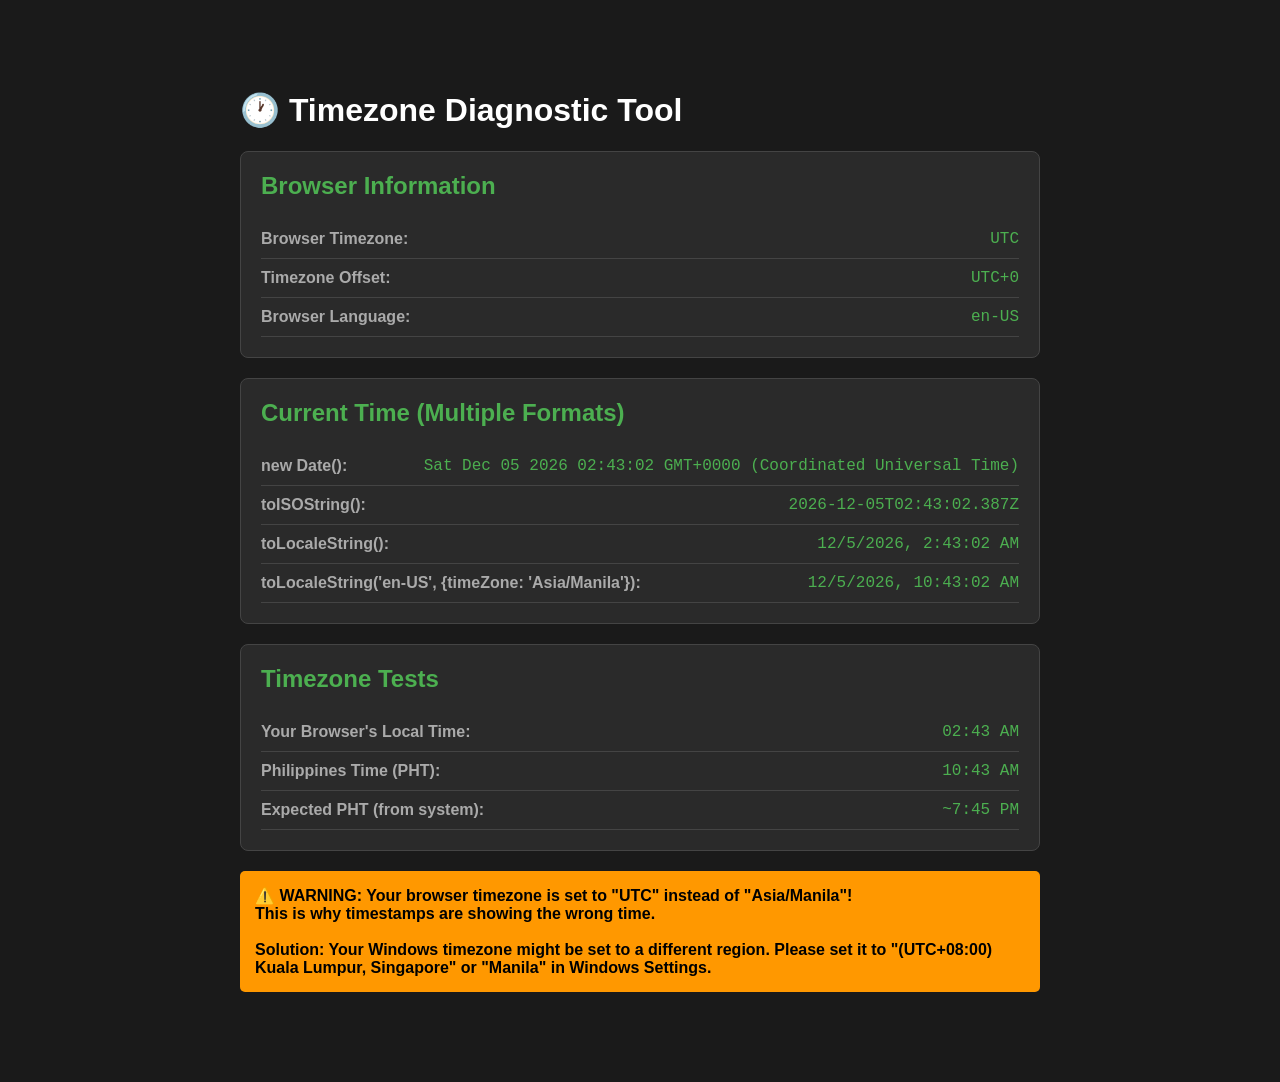
<file: website/timezone-diagnostic.html>
<!DOCTYPE html>
<html lang="en">
<head>
    <meta charset="UTF-8">
    <meta name="viewport" content="width=device-width, initial-scale=1.0">
    <title>Timezone Diagnostic</title>
    <style>
        body {
            font-family: 'Segoe UI', Tahoma, Geneva, Verdana, sans-serif;
            max-width: 800px;
            margin: 50px auto;
            padding: 20px;
            background: #1a1a1a;
            color: #fff;
        }
        .diagnostic-box {
            background: #2a2a2a;
            border: 1px solid #444;
            border-radius: 8px;
            padding: 20px;
            margin: 20px 0;
        }
        h2 {
            color: #4CAF50;
            margin-top: 0;
        }
        .info-row {
            display: flex;
            justify-content: space-between;
            padding: 10px 0;
            border-bottom: 1px solid #444;
        }
        .label {
            font-weight: bold;
            color: #aaa;
        }
        .value {
            color: #4CAF50;
            font-family: 'Courier New', monospace;
        }
        .warning {
            background: #ff9800;
            color: #000;
            padding: 15px;
            border-radius: 5px;
            margin: 20px 0;
            font-weight: bold;
        }
    </style>
</head>
<body>
    <h1>🕐 Timezone Diagnostic Tool</h1>
    
    <div class="diagnostic-box">
        <h2>Browser Information</h2>
        <div id="browserInfo"></div>
    </div>

    <div class="diagnostic-box">
        <h2>Current Time (Multiple Formats)</h2>
        <div id="timeInfo"></div>
    </div>

    <div class="diagnostic-box">
        <h2>Timezone Tests</h2>
        <div id="timezoneTests"></div>
    </div>

    <div id="warning"></div>

    <script>
        // Get browser info
        const browserInfo = document.getElementById('browserInfo');
        const now = new Date();
        
        browserInfo.innerHTML = `
            <div class="info-row">
                <span class="label">Browser Timezone:</span>
                <span class="value">${Intl.DateTimeFormat().resolvedOptions().timeZone}</span>
            </div>
            <div class="info-row">
                <span class="label">Timezone Offset:</span>
                <span class="value">UTC${now.getTimezoneOffset() > 0 ? '-' : '+'}${Math.abs(now.getTimezoneOffset() / 60)}</span>
            </div>
            <div class="info-row">
                <span class="label">Browser Language:</span>
                <span class="value">${navigator.language}</span>
            </div>
        `;

        // Get time info
        const timeInfo = document.getElementById('timeInfo');
        timeInfo.innerHTML = `
            <div class="info-row">
                <span class="label">new Date():</span>
                <span class="value">${now.toString()}</span>
            </div>
            <div class="info-row">
                <span class="label">toISOString():</span>
                <span class="value">${now.toISOString()}</span>
            </div>
            <div class="info-row">
                <span class="label">toLocaleString():</span>
                <span class="value">${now.toLocaleString()}</span>
            </div>
            <div class="info-row">
                <span class="label">toLocaleString('en-US', {timeZone: 'Asia/Manila'}):</span>
                <span class="value">${now.toLocaleString('en-US', {timeZone: 'Asia/Manila'})}</span>
            </div>
        `;

        // Timezone tests
        const timezoneTests = document.getElementById('timezoneTests');
        const phtTime = now.toLocaleString('en-US', {
            timeZone: 'Asia/Manila',
            hour: '2-digit',
            minute: '2-digit',
            hour12: true
        });
        
        const localTime = now.toLocaleString('en-US', {
            hour: '2-digit',
            minute: '2-digit',
            hour12: true
        });

        timezoneTests.innerHTML = `
            <div class="info-row">
                <span class="label">Your Browser's Local Time:</span>
                <span class="value">${localTime}</span>
            </div>
            <div class="info-row">
                <span class="label">Philippines Time (PHT):</span>
                <span class="value">${phtTime}</span>
            </div>
            <div class="info-row">
                <span class="label">Expected PHT (from system):</span>
                <span class="value">~7:45 PM</span>
            </div>
        `;

        // Check for mismatch
        const warning = document.getElementById('warning');
        const browserTz = Intl.DateTimeFormat().resolvedOptions().timeZone;
        if (browserTz !== 'Asia/Manila' && browserTz !== 'Asia/Singapore' && browserTz !== 'Asia/Kuala_Lumpur') {
            warning.innerHTML = `
                <div class="warning">
                    ⚠️ WARNING: Your browser timezone is set to "${browserTz}" instead of "Asia/Manila"!<br>
                    This is why timestamps are showing the wrong time.<br><br>
                    <strong>Solution:</strong> Your Windows timezone might be set to a different region. 
                    Please set it to "(UTC+08:00) Kuala Lumpur, Singapore" or "Manila" in Windows Settings.
                </div>
            `;
        }

        // Log to console
        console.log('=== TIMEZONE DIAGNOSTIC ===');
        console.log('Browser Timezone:', browserTz);
        console.log('Offset:', now.getTimezoneOffset());
        console.log('Current Time:', now.toString());
        console.log('ISO String:', now.toISOString());
        console.log('Local Time:', localTime);
        console.log('PHT Time:', phtTime);
    </script>
</body>
</html>
</file>
